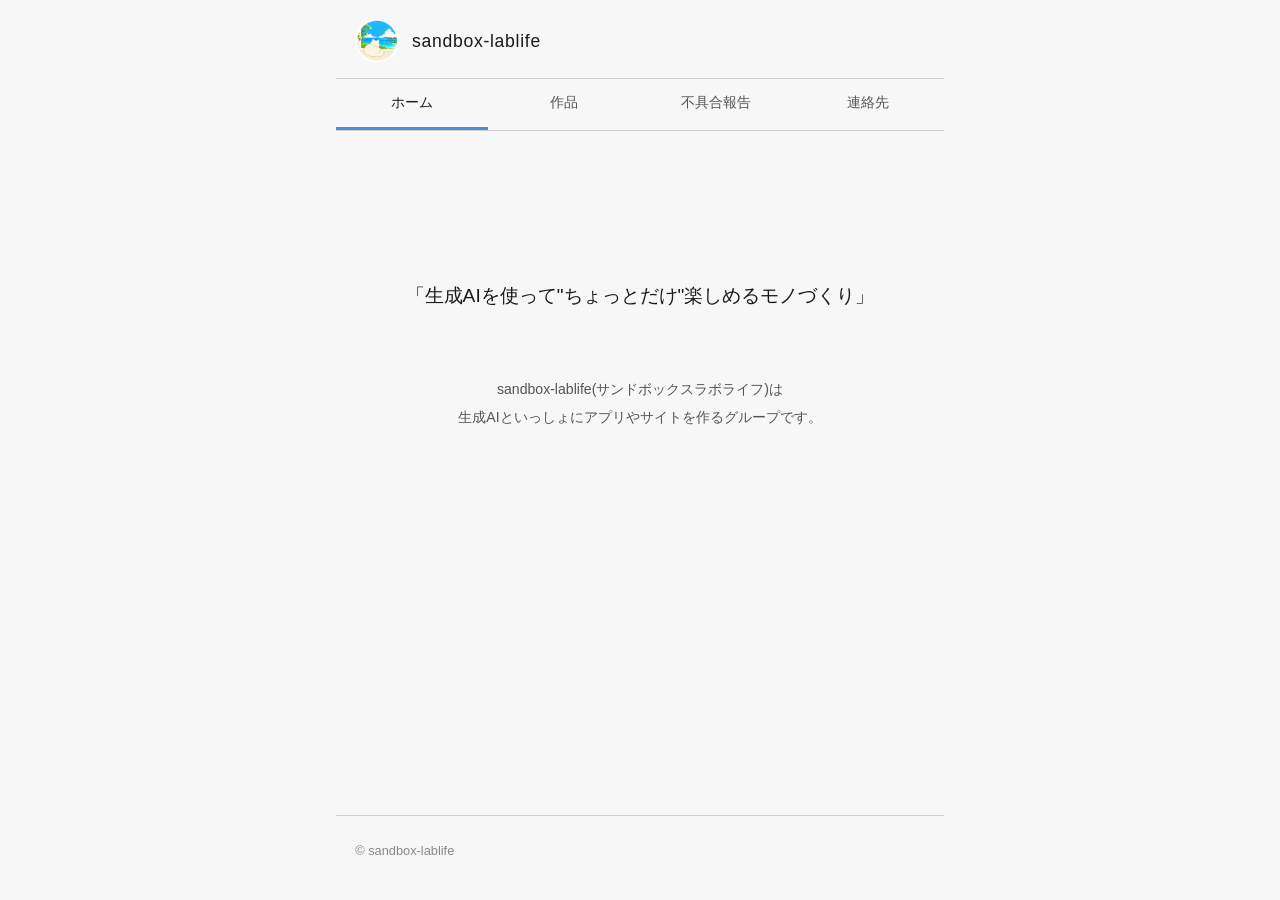
<file: index.html>
<!doctype html>
<html lang="ja">
<head>
<meta charset="utf-8">
<meta name="viewport" content="width=device-width,initial-scale=1">
<title>sandbox-lablife</title>
<meta name="description" content="生成AIを使って&quot;ちょっとだけ&quot;楽しめるモノづくり">
<link rel="icon" type="image/png" sizes="32x32" href="icon-32.png">
<link rel="icon" type="image/png" sizes="48x48" href="icon-48.png">
<link rel="icon" type="image/png" sizes="192x192" href="icon-192.png">
<link rel="apple-touch-icon" href="apple-touch-icon.png">
<link rel="stylesheet" href="style.css">
</head>
<body>
<div class="wrap">
<header class="top"><img src="icon-128.png" alt=""><div class="name">sandbox-lablife</div></header>
<nav class="menu" aria-label="メニュー">
<a href="index.html" class="on">ホーム</a>
<a href="works.html">作品</a>
<a href="report.html">不具合報告</a>
<a href="contact.html">連絡先</a>
</nav>
<main class="hero">
<h1><span class="ph">「生成AIを使って</span><span class="ph">"ちょっとだけ"</span><span class="ph">楽しめるモノづくり」</span></h1>
<p><span class="ph">sandbox-lablife(サンドボックスラボライフ)は</span><br><span class="ph">生成AIといっしょに</span><span class="ph">アプリやサイトを作るグループです。</span></p>
</main>
<footer>© sandbox-lablife</footer>
</div>
</body>
</html>
</file>
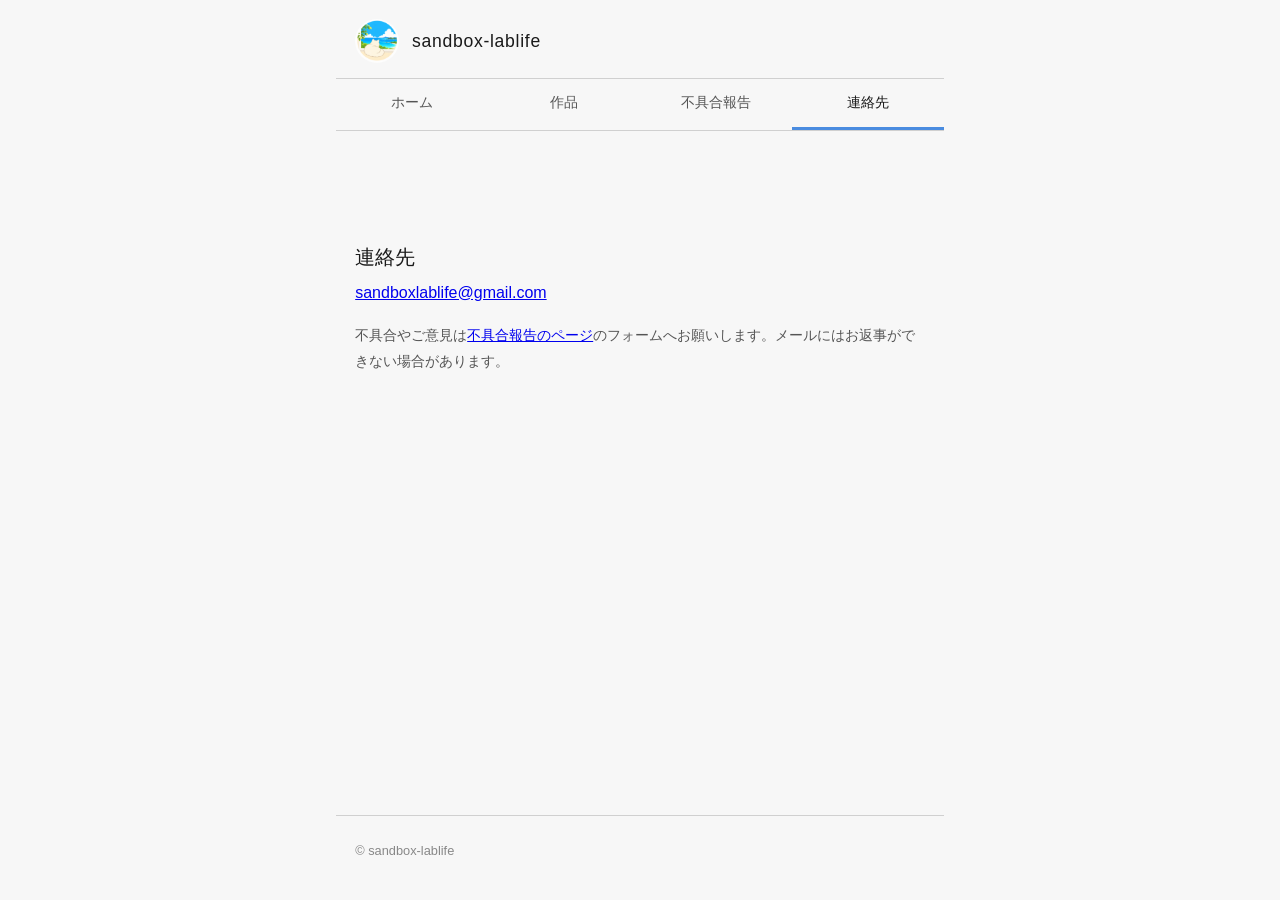
<file: contact.html>
<!doctype html>
<html lang="ja">
<head>
<meta charset="utf-8">
<meta name="viewport" content="width=device-width,initial-scale=1">
<title>連絡先｜sandbox-lablife</title>
<meta name="description" content="sandbox-lablife への連絡先">
<link rel="icon" type="image/png" sizes="32x32" href="icon-32.png">
<link rel="icon" type="image/png" sizes="48x48" href="icon-48.png">
<link rel="icon" type="image/png" sizes="192x192" href="icon-192.png">
<link rel="apple-touch-icon" href="apple-touch-icon.png">
<link rel="stylesheet" href="style.css">
</head>
<body>
<div class="wrap">
<header class="top"><img src="icon-128.png" alt=""><div class="name">sandbox-lablife</div></header>
<nav class="menu" aria-label="メニュー">
<a href="index.html">ホーム</a>
<a href="works.html">作品</a>
<a href="report.html">不具合報告</a>
<a href="contact.html" class="on">連絡先</a>
</nav>
<main>
<h1>連絡先</h1>
<p><a id="mail" href="#" rel="nofollow">メールを書く</a></p>
<noscript><p class="note">メールのアドレスは JavaScript を有効にすると表示されます。</p></noscript>
<p class="note">不具合やご意見は<a href="report.html">不具合報告のページ</a>のフォームへお願いします。メールにはお返事ができない場合があります。</p>
<script>
// メールのアドレスを、そのままの文字では置かず、表示するときに組み立てる(自動収集のプログラム対策。完全ではない)
(function(){
  var a=['sandboxlablife','gmail.com'].join('@');
  var el=document.getElementById('mail');
  el.href='mailto:'+a+'?subject='+encodeURIComponent('sandbox-lablife');
  el.textContent=a;
})();
</script>
</main>
<footer>© sandbox-lablife</footer>
</div>
</body>
</html>
</file>
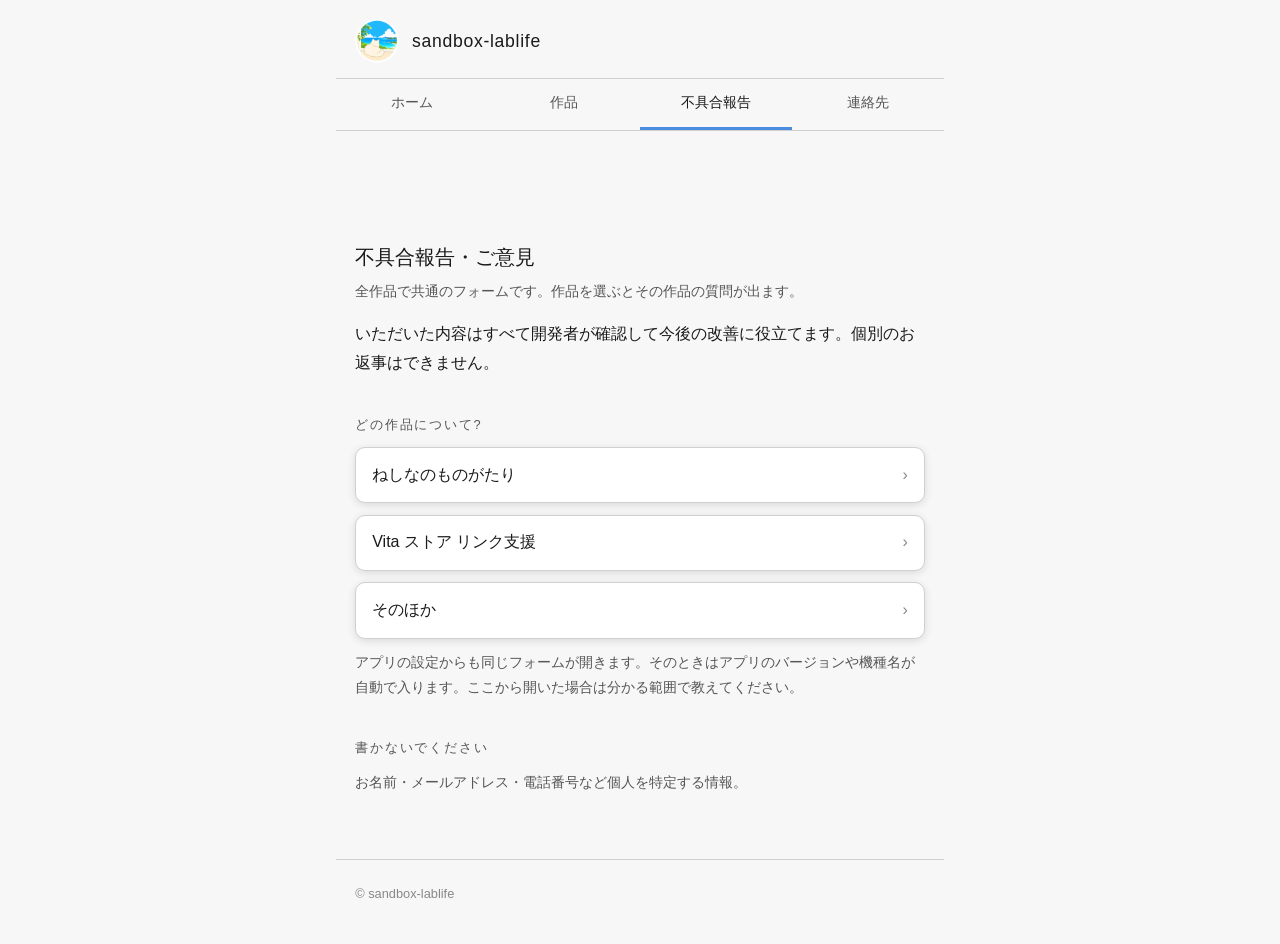
<file: report.html>
<!doctype html>
<html lang="ja">
<head>
<meta charset="utf-8">
<meta name="viewport" content="width=device-width,initial-scale=1">
<title>不具合報告・ご意見｜sandbox-lablife</title>
<meta name="description" content="sandbox-lablife の作品の不具合報告とご意見のフォームです。">
<link rel="icon" type="image/png" sizes="32x32" href="icon-32.png">
<link rel="icon" type="image/png" sizes="48x48" href="icon-48.png">
<link rel="icon" type="image/png" sizes="192x192" href="icon-192.png">
<link rel="apple-touch-icon" href="apple-touch-icon.png">
<link rel="stylesheet" href="style.css">
</head>
<body>
<div class="wrap">
<header class="top"><img src="icon-128.png" alt=""><div class="name">sandbox-lablife</div></header>
<nav class="menu" aria-label="メニュー">
<a href="index.html">ホーム</a>
<a href="works.html">作品</a>
<a href="report.html" class="on">不具合報告</a>
<a href="contact.html">連絡先</a>
</nav>
<main>
<h1>不具合報告・ご意見</h1>
<p class="note">全作品で共通のフォームです。作品を選ぶとその作品の質問が出ます。</p>
<p>いただいた内容はすべて開発者が確認して今後の改善に役立てます。個別のお返事はできません。</p>

<h2>どの作品について?</h2>
<a class="btn" href="https://docs.google.com/forms/d/e/1FAIpQLSe64MSZ8kUiQvabPx1QKvagTNsZjGURUCiPEk7Pc-Cnb7jyJw/viewform?usp=pp_url&entry.516417414=%E3%81%AD%E3%81%97%E3%81%AA%E3%81%AE%E3%82%82%E3%81%AE%E3%81%8C%E3%81%9F%E3%82%8A"><span>ねしなのものがたり</span><span class="arrow">›</span></a>
<a class="btn" href="https://docs.google.com/forms/d/e/1FAIpQLSe64MSZ8kUiQvabPx1QKvagTNsZjGURUCiPEk7Pc-Cnb7jyJw/viewform?usp=pp_url&entry.516417414=Vita%20%E3%82%B9%E3%83%88%E3%82%A2%20%E3%83%AA%E3%83%B3%E3%82%AF%E6%94%AF%E6%8F%B4"><span>Vita ストア リンク支援</span><span class="arrow">›</span></a>
<a class="btn" href="https://docs.google.com/forms/d/e/1FAIpQLSe64MSZ8kUiQvabPx1QKvagTNsZjGURUCiPEk7Pc-Cnb7jyJw/viewform?usp=pp_url&entry.516417414=%E3%81%9D%E3%81%AE%E4%BB%96"><span>そのほか</span><span class="arrow">›</span></a>

<p class="note">アプリの設定からも同じフォームが開きます。そのときはアプリのバージョンや機種名が自動で入ります。ここから開いた場合は分かる範囲で教えてください。</p>

<h2>書かないでください</h2>
<p class="note">お名前・メールアドレス・電話番号など個人を特定する情報。</p>
</main>
<footer>© sandbox-lablife</footer>
</div>
</body>
</html>
</file>
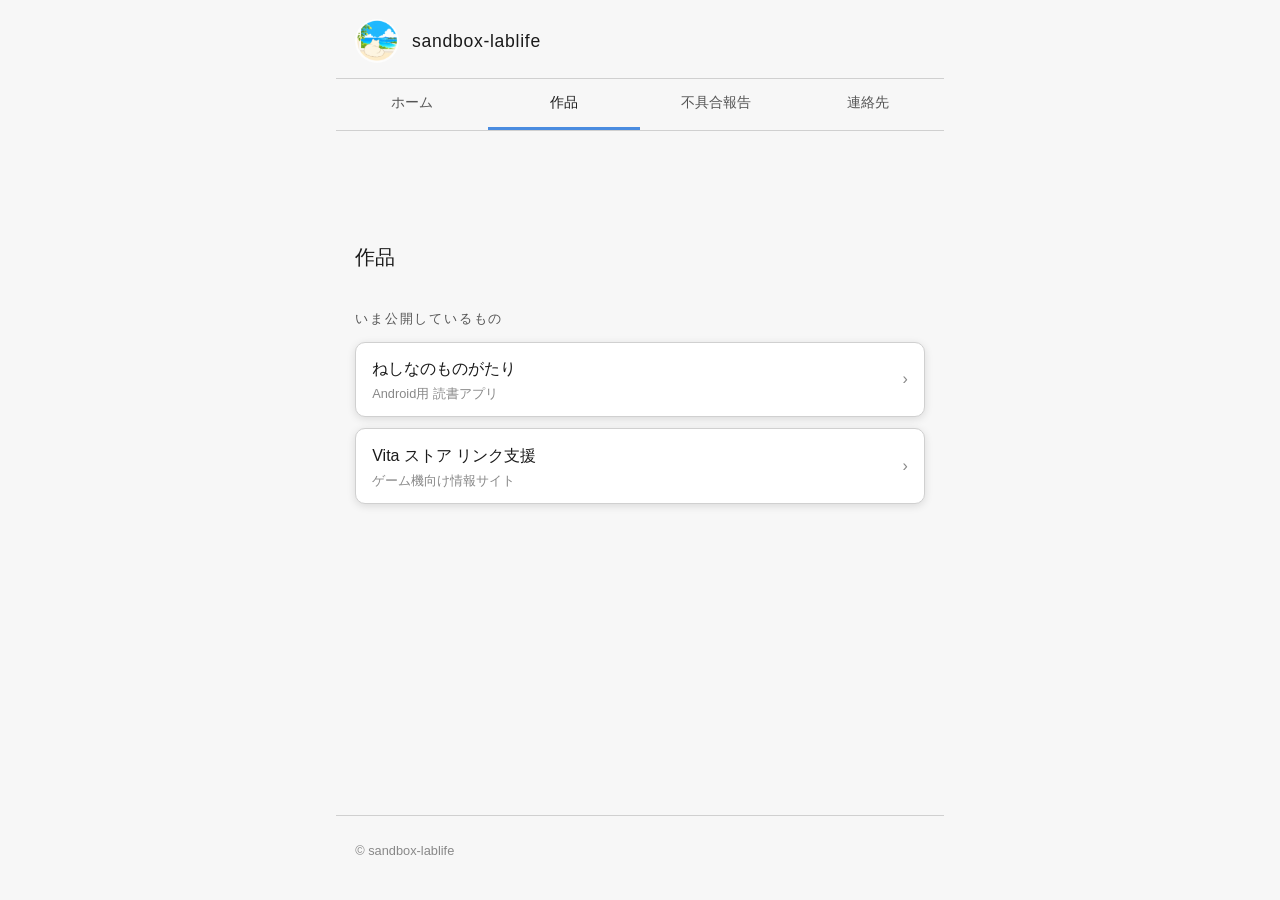
<file: works.html>
<!doctype html>
<html lang="ja">
<head>
<meta charset="utf-8">
<meta name="viewport" content="width=device-width,initial-scale=1">
<title>作品｜sandbox-lablife</title>
<meta name="description" content="sandbox-lablife の作品">
<link rel="icon" type="image/png" sizes="32x32" href="icon-32.png">
<link rel="icon" type="image/png" sizes="48x48" href="icon-48.png">
<link rel="icon" type="image/png" sizes="192x192" href="icon-192.png">
<link rel="apple-touch-icon" href="apple-touch-icon.png">
<link rel="stylesheet" href="style.css">
</head>
<body>
<div class="wrap">
<header class="top"><img src="icon-128.png" alt=""><div class="name">sandbox-lablife</div></header>
<nav class="menu" aria-label="メニュー">
<a href="index.html">ホーム</a>
<a href="works.html" class="on">作品</a>
<a href="report.html">不具合報告</a>
<a href="contact.html">連絡先</a>
</nav>
<main>
<h1>作品</h1>
<h2>いま公開しているもの</h2>
<a class="card" href="https://sandbox-lablife.github.io/neshinano/"><span>ねしなのものがたり<small>Android用 読書アプリ</small></span><span class="arrow">›</span></a>
<a class="card" href="https://sandbox-lablife.github.io/Vita_Store_Catalog/"><span>Vita ストア リンク支援<small>ゲーム機向け情報サイト</small></span><span class="arrow">›</span></a>
</main>
<footer>© sandbox-lablife</footer>
</div>
</body>
</html>
</file>
<file: style.css>
/* sandbox-lablife の共通のスタイル。色は、KINA 標準 UI カラーパレット(docs/構想/KINA標準UIカラーパレット.md)を、出発点にしている。 */
:root{--bg:#f7f7f7;--panel:#f7f7f7;--card:#ffffff;--line:#d0d0d0;--text:#1a1a1a;--sub:#555555;--faint:#888888;
  --tint:#eef4fc;--tint-line:#bcd4f2;--tint-a:#dbe8fa;--tint-a-line:#a9c7ee;--blue:#4a8ce0;--blue-h:#3a7bd5;--blue-a:#2d6abf;--r-l:10px;--r-s:6px;--shadow:0 2px 8px rgba(0,0,0,.12);--shadow-h:0 5px 18px rgba(0,0,0,.20)}
*{box-sizing:border-box}
html{background:var(--bg);overflow-y:scroll}   /* ページが短くても、縦のスクロールバーの場所を確保する(バーの有無で、中央の位置が動かないように) */
body{margin:0;background:var(--bg);color:var(--text);font-family:"Noto Sans JP","Hiragino Sans","Yu Gothic UI","Meiryo",sans-serif;line-height:1.8;font-size:16px}
.wrap{max-width:38rem;margin:0 auto;min-height:100vh;display:flex;flex-direction:column}
header.top{display:flex;align-items:center;gap:.8rem;padding:1.2rem 1.2rem .9rem}
header.top img{width:44px;height:44px;border-radius:50%;flex:none;background:var(--card)}
header.top .name{font-size:1.1rem;font-weight:500;letter-spacing:.04em;line-height:1.3}
/* 上部のメニュー: 4つの枠は、同じ幅で、位置を動かさない。いまいるページは、青の線で示す */
nav.menu{position:sticky;top:0;z-index:5;display:grid;grid-template-columns:repeat(4,1fr);background:var(--panel);border-top:1px solid var(--line);border-bottom:1px solid var(--line)}
nav.menu a{display:block;padding:.75rem 0;text-align:center;white-space:nowrap;font-size:.85rem;color:var(--sub);text-decoration:none;border-bottom:3px solid transparent}
nav.menu a.on{color:var(--text);border-bottom-color:var(--blue);font-weight:500}
/* 最初の見出しの位置: メニューから、画面の高さに合わせた間(高い画面で約150px)。全ページで同じ計算にして、ページを移っても、見出しが動かないようにする */
main{flex:1;padding:clamp(2rem,12vh,9.5rem) 1.2rem 3rem}
/* トップページ: ひとことと説明だけ。見出しの位置は、ほかのページと同じ */
main.hero{text-align:center;padding-top:calc(clamp(2rem,12vh,9.5rem) + 2.5rem)}   /* 3行だけのページなので、ほかのページの見出しの位置から、少し(2.5rem)下げる */
.ph{display:inline-block}   /* 言葉のまとまり。狭い画面では、まとまりの境目で折り返す */
main.hero h1{font-size:1.2rem;margin:.2rem 0 4rem}   /* ひとこととの説明の間は、広め(案C) */
main.hero p{margin:0;color:var(--sub);font-size:.88rem;line-height:2}
h1{font-size:1.25rem;font-weight:500;margin:.2rem 0 .4rem;line-height:1.5}
h2{font-size:.8rem;font-weight:500;letter-spacing:.14em;color:var(--sub);margin:2.2rem 0 .7rem}
p{margin:0 0 1rem}
.note{color:var(--sub);font-size:.88rem}
.faint{color:var(--faint)}
.card,.btn{display:flex;justify-content:space-between;align-items:center;gap:.8rem;background:var(--card);border:1px solid var(--line);border-radius:var(--r-l);padding:.8rem 1rem;color:var(--text);text-decoration:none;box-shadow:var(--shadow);margin:0 0 .7rem;text-align:left;transition:box-shadow .15s}
.card small{display:block;color:var(--faint);font-size:.8rem;line-height:1.5}
.card .arrow,.btn .arrow{color:var(--faint);flex:none}
/* ボタンとメニューの、ふれたときの色: ふだんは白、ふれると、薄い青。
   「ふれた」は、マウスで、乗せられる環境(パソコン)だけ。スマホでは、タップのあとに、色が残らないよう、押した瞬間(:active)だけにする */
html{-webkit-tap-highlight-color:transparent}
@media (hover:hover){
  a.card:hover,a.btn:hover{background:var(--tint);border-color:var(--tint-line);box-shadow:var(--shadow-h)}
  nav.menu a:hover{color:var(--text);background:var(--tint)}
}
a.card:active,a.btn:active{background:var(--tint-a);border-color:var(--tint-a-line);box-shadow:var(--shadow)}
nav.menu a:active{background:var(--tint-a)}
a:focus-visible{outline:2px solid var(--blue);outline-offset:2px}
footer{padding:1.4rem 1.2rem 2.4rem;color:var(--faint);font-size:.8rem;border-top:1px solid var(--line)}
</file>
